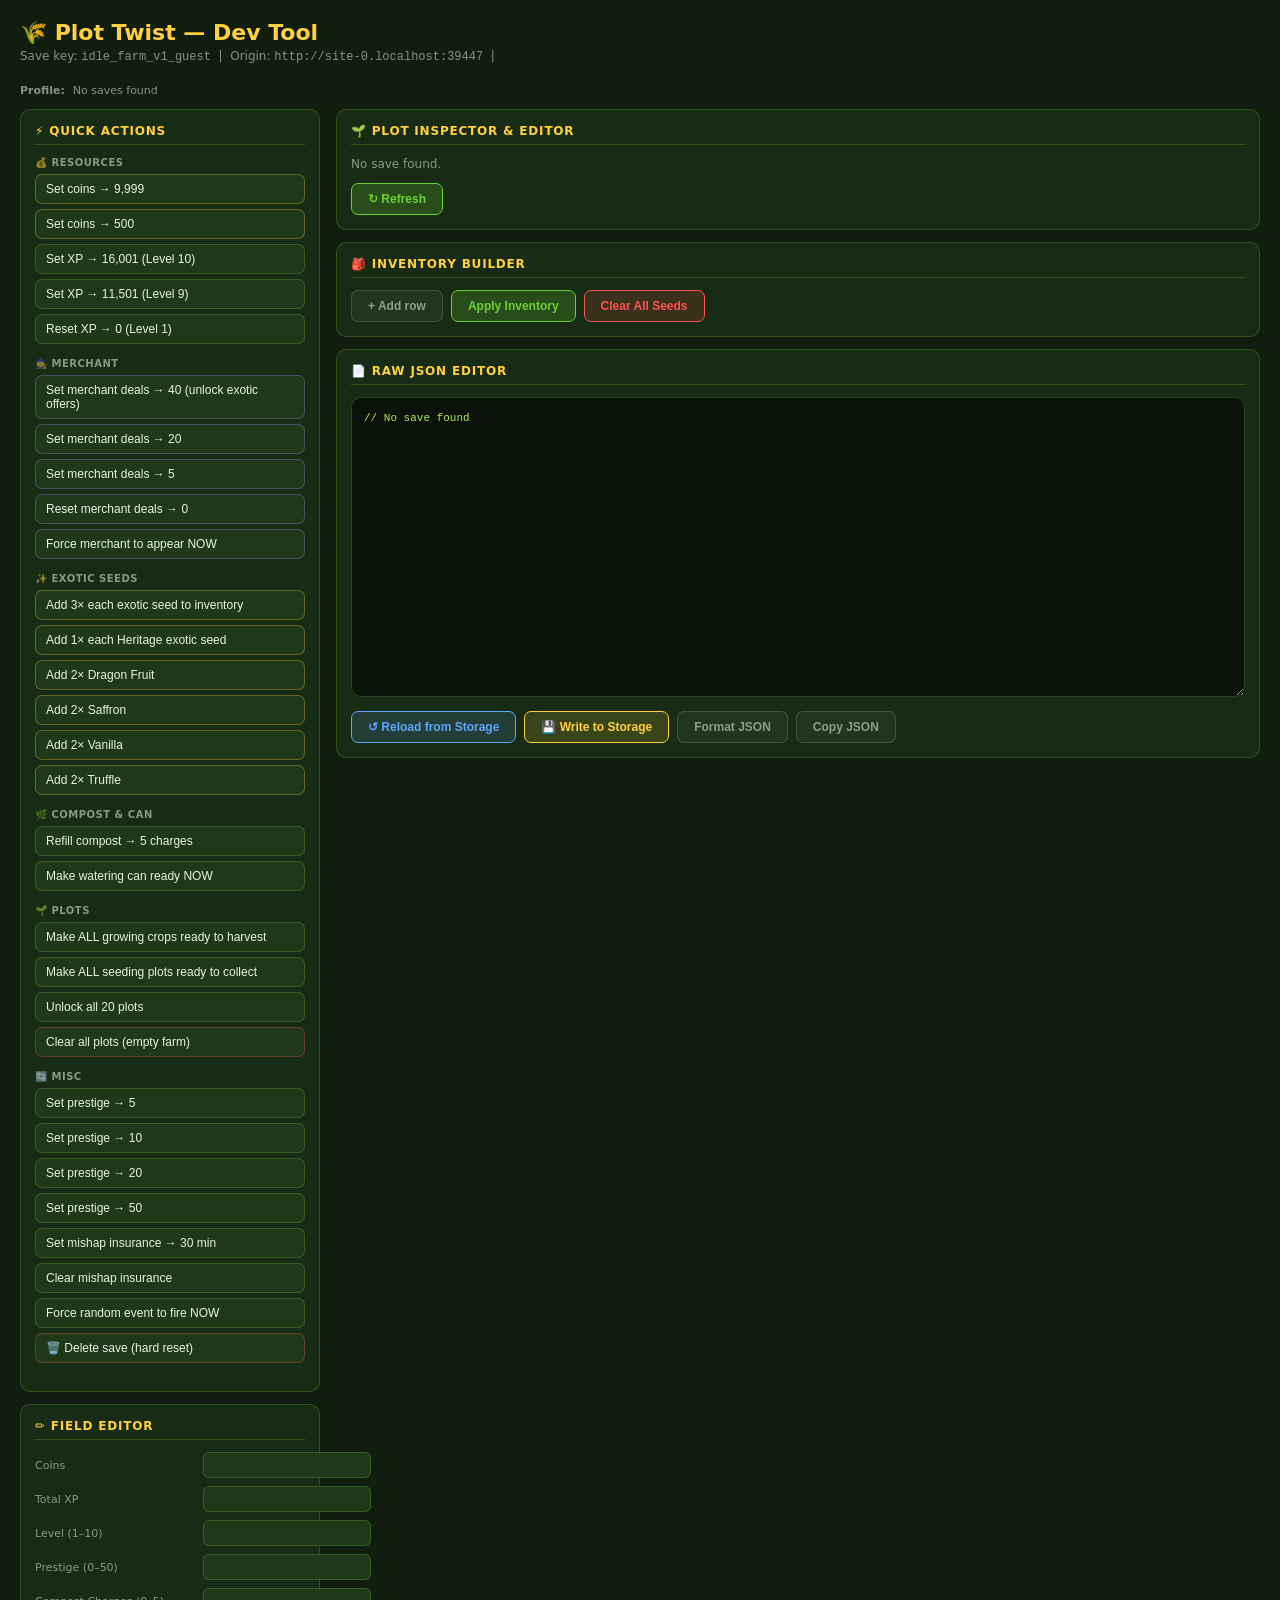
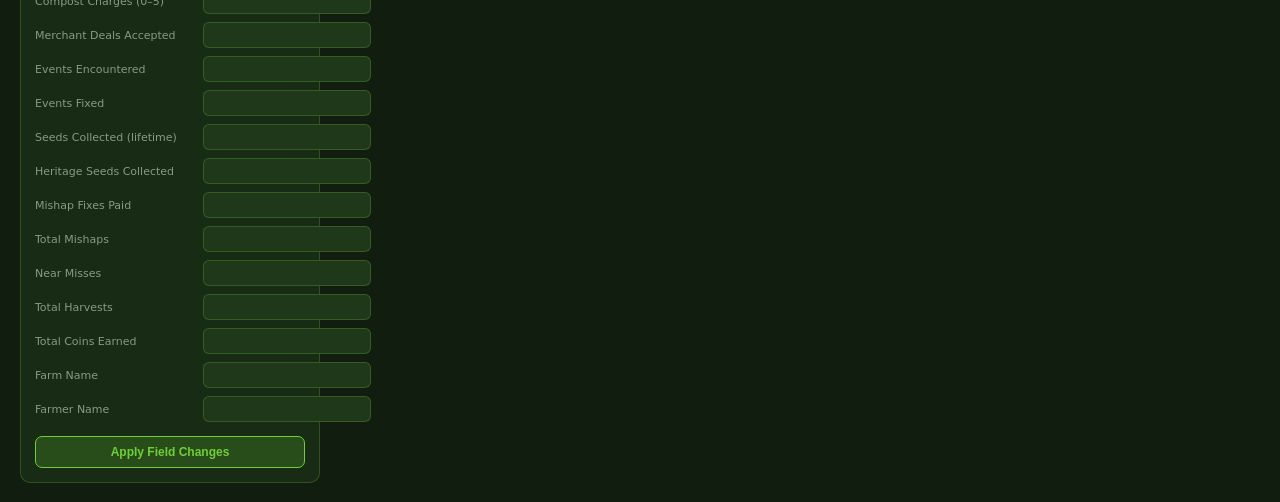
<file: plot_twist_dev_tool_v2.html>
<!DOCTYPE html>
<html lang="en">
<head>
<meta charset="UTF-8">
<meta name="viewport" content="width=device-width, initial-scale=1.0">
<title>🌾 Plot Twist — Dev Tool</title>
<style>
  *, *::before, *::after { box-sizing: border-box; margin: 0; padding: 0; }
  :root {
    --bg:       #111D0F;
    --surface:  #182B14;
    --panel:    #1F3819;
    --border:   rgba(120,200,60,0.25);
    --green:    #6FCF3A;
    --gold:     #FFD140;
    --red:      #FF5252;
    --purple:   #A78BFA;
    --blue:     #60A5FA;
    --text:     #E8F5DC;
    --dim:      rgba(232,245,220,0.55);
    --radius:   10px;
    --ff:       'Segoe UI', system-ui, sans-serif;
  }
  body { font-family: var(--ff); background: var(--bg); color: var(--text); min-height: 100vh; padding: 20px; }

  h1 { font-size: 22px; color: var(--gold); margin-bottom: 4px; }
  .subtitle { font-size: 12px; color: var(--dim); margin-bottom: 20px; }

  .origin-warning {
    background: rgba(255,82,82,0.12); border: 1px solid var(--red);
    border-radius: var(--radius); padding: 10px 14px; margin-bottom: 16px;
    font-size: 12px; color: #FF8A80; display: none;
  }

  .layout { display: grid; grid-template-columns: 300px 1fr; gap: 16px; align-items: start; }

  .panel {
    background: var(--surface); border: 1px solid var(--border);
    border-radius: var(--radius); padding: 14px;
  }
  .panel-title {
    font-size: 12px; font-weight: 700; color: var(--gold);
    text-transform: uppercase; letter-spacing: 0.8px; margin-bottom: 12px;
    padding-bottom: 6px; border-bottom: 1px solid var(--border);
  }

  /* Quick actions */
  .action-group { margin-bottom: 14px; }
  .action-group-label { font-size: 10px; color: var(--dim); margin-bottom: 6px; font-weight: 600; text-transform: uppercase; letter-spacing: 0.5px; }
  .action-btn {
    display: block; width: 100%; text-align: left;
    background: var(--panel); border: 1px solid var(--border);
    border-radius: 7px; padding: 7px 10px; margin-bottom: 5px;
    font-size: 12px; color: var(--text); cursor: pointer;
    transition: border-color 0.15s, background 0.15s;
  }
  .action-btn:hover { border-color: var(--green); background: rgba(111,207,58,0.08); }
  .action-btn.gold  { border-color: rgba(255,209,64,0.3); }
  .action-btn.gold:hover { border-color: var(--gold); background: rgba(255,209,64,0.08); }
  .action-btn.red   { border-color: rgba(255,82,82,0.3); }
  .action-btn.red:hover  { border-color: var(--red);  background: rgba(255,82,82,0.08); }
  .action-btn.purple{ border-color: rgba(167,139,250,0.3); }
  .action-btn.purple:hover { border-color: var(--purple); background: rgba(167,139,250,0.08); }

  /* Field editor */
  .field-grid { display: flex; flex-direction: column; gap: 8px; margin-bottom: 14px; }
  .field-row { display: flex; align-items: center; gap: 8px; }
  .field-label { font-size: 11px; color: var(--dim); width: 160px; flex-shrink: 0; }
  .field-input {
    flex: 1; background: var(--panel); border: 1px solid var(--border);
    border-radius: 6px; padding: 5px 8px; font-size: 12px; color: var(--text);
    font-family: var(--ff);
  }
  .field-input:focus { outline: none; border-color: var(--green); }
  .field-input.wide { width: 100%; }

  /* Inventory builder */
  .inv-row { display: flex; gap: 6px; margin-bottom: 6px; align-items: center; }
  .inv-select {
    flex: 1; background: var(--panel); border: 1px solid var(--border);
    border-radius: 6px; padding: 5px 8px; font-size: 12px; color: var(--text);
  }
  .inv-qty {
    width: 60px; background: var(--panel); border: 1px solid var(--border);
    border-radius: 6px; padding: 5px 8px; font-size: 12px; color: var(--text); text-align: center;
  }

  /* Plot grid */
  .plot-grid { display: grid; grid-template-columns: repeat(4, 1fr); gap: 6px; margin-bottom: 12px; }
  .plot-card {
    background: var(--panel); border: 1px solid var(--border);
    border-radius: 7px; padding: 8px; font-size: 10px;
  }
  .plot-num { font-weight: 700; color: var(--gold); margin-bottom: 4px; }
  .plot-status { color: var(--dim); margin-bottom: 4px; min-height: 14px; }
  .plot-btn {
    display: block; width: 100%; background: rgba(111,207,58,0.1);
    border: 1px solid rgba(111,207,58,0.3); border-radius: 5px;
    padding: 3px 0; font-size: 10px; color: var(--green); cursor: pointer;
    margin-top: 3px;
  }
  .plot-btn:hover { background: rgba(111,207,58,0.2); }
  .plot-btn.gold-btn { background: rgba(255,209,64,0.1); border-color: rgba(255,209,64,0.3); color: var(--gold); }
  .plot-btn.gold-btn:hover { background: rgba(255,209,64,0.2); }
  .plot-btn.red-btn  { background: rgba(255,82,82,0.1);  border-color: rgba(255,82,82,0.3);  color: var(--red); }
  .plot-btn.red-btn:hover  { background: rgba(255,82,82,0.2); }
  .plot-select {
    width: 100%; background: var(--panel); border: 1px solid var(--border);
    border-radius: 5px; padding: 3px 4px; font-size: 10px; color: var(--text);
    margin-bottom: 3px;
  }

  /* JSON editor */
  .json-area {
    width: 100%; min-height: 300px; background: #0A120A;
    border: 1px solid var(--border); border-radius: var(--radius);
    padding: 12px; font-size: 11px; font-family: 'Cascadia Code', 'Fira Code', 'Consolas', monospace;
    color: #B5E853; resize: vertical; line-height: 1.6;
  }
  .json-area:focus { outline: none; border-color: var(--green); }

  /* Buttons row */
  .btn-row { display: flex; gap: 8px; margin-top: 10px; flex-wrap: wrap; }
  .btn {
    padding: 8px 16px; border-radius: 7px; font-size: 12px; font-weight: 700;
    cursor: pointer; border: 1px solid transparent; transition: opacity 0.15s;
  }
  .btn:hover { opacity: 0.85; }
  .btn-green  { background: rgba(111,207,58,0.2);  border-color: var(--green);  color: var(--green); }
  .btn-gold   { background: rgba(255,209,64,0.15); border-color: var(--gold);   color: var(--gold); }
  .btn-red    { background: rgba(255,82,82,0.15);  border-color: var(--red);    color: var(--red); }
  .btn-blue   { background: rgba(96,165,250,0.15); border-color: var(--blue);   color: var(--blue); }
  .btn-dim    { background: rgba(255,255,255,0.05);border-color: rgba(255,255,255,0.15); color: var(--dim); }

  /* Toast */
  #toast {
    position: fixed; bottom: 20px; left: 50%; transform: translateX(-50%);
    background: var(--panel); border: 1px solid var(--green);
    border-radius: 8px; padding: 8px 16px; font-size: 13px; font-weight: 600;
    color: var(--green); opacity: 0; transition: opacity 0.2s; pointer-events: none;
    z-index: 999; white-space: nowrap;
  }
  #toast.show { opacity: 1; }
  #toast.error { border-color: var(--red); color: var(--red); }

  .section-sep { height: 1px; background: var(--border); margin: 14px 0; }

  /* Diff view */
  .diff-box {
    background: #0A120A; border: 1px solid var(--border); border-radius: 7px;
    padding: 10px; font-size: 11px; font-family: monospace; color: var(--dim);
    max-height: 120px; overflow-y: auto; white-space: pre-wrap; word-break: break-all;
  }
</style>
</head>
<body>

<h1>🌾 Plot Twist — Dev Tool</h1>
<p class="subtitle">
  Save key: <code id="active-save-key"></code> &nbsp;|&nbsp;
  Origin: <code id="origin-display"></code> &nbsp;|&nbsp;
  <span id="save-age" style="color:var(--dim)"></span>
</p>

<div style="margin-bottom:12px;display:flex;gap:8px;align-items:center;flex-wrap:wrap">
  <label style="font-size:11px;color:var(--dim);font-weight:600">Profile:</label>
  <div id="profile-buttons" style="display:flex;gap:6px;flex-wrap:wrap"></div>
</div>

<div class="origin-warning" id="origin-warning">
  ⚠️ <strong>Origin mismatch likely.</strong> This tool and the game must be opened from the same
  folder using <code>file://</code> URLs (or the same web server domain) for localStorage to be shared.
</div>

<div class="layout">

  <!-- LEFT: Quick Actions + Field Editor -->
  <div>
    <!-- Quick Actions -->
    <div class="panel" style="margin-bottom:12px">
      <div class="panel-title">⚡ Quick Actions</div>

      <div class="action-group">
        <div class="action-group-label">💰 Resources</div>
        <button class="action-btn gold" onclick="qa_setCoins(9999)">Set coins → 9,999</button>
        <button class="action-btn gold" onclick="qa_setCoins(500)">Set coins → 500</button>
        <button class="action-btn" onclick="qa_setXP(16001)">Set XP → 16,001 (Level 10)</button>
        <button class="action-btn" onclick="qa_setXP(11501)">Set XP → 11,501 (Level 9)</button>
        <button class="action-btn" onclick="qa_setXP(0)">Reset XP → 0 (Level 1)</button>
      </div>

      <div class="action-group">
        <div class="action-group-label">🧙 Merchant</div>
        <button class="action-btn purple" onclick="qa_setMerchantDeals(40)">Set merchant deals → 40 (unlock exotic offers)</button>
        <button class="action-btn purple" onclick="qa_setMerchantDeals(20)">Set merchant deals → 20</button>
        <button class="action-btn purple" onclick="qa_setMerchantDeals(5)">Set merchant deals → 5</button>
        <button class="action-btn purple" onclick="qa_setMerchantDeals(0)">Reset merchant deals → 0</button>
        <button class="action-btn purple" onclick="qa_forceMerchant()">Force merchant to appear NOW</button>
      </div>

      <div class="action-group">
        <div class="action-group-label">✨ Exotic Seeds</div>
        <button class="action-btn gold" onclick="qa_addExoticSeeds()">Add 3× each exotic seed to inventory</button>
        <button class="action-btn gold" onclick="qa_addHeritageSeeds()">Add 1× each Heritage exotic seed</button>
        <button class="action-btn gold" onclick="qa_addSingleExotic('dragonfruit',2)">Add 2× Dragon Fruit</button>
        <button class="action-btn gold" onclick="qa_addSingleExotic('saffron',2)">Add 2× Saffron</button>
        <button class="action-btn gold" onclick="qa_addSingleExotic('vanilla',2)">Add 2× Vanilla</button>
        <button class="action-btn gold" onclick="qa_addSingleExotic('truffle',2)">Add 2× Truffle</button>
      </div>

      <div class="action-group">
        <div class="action-group-label">🌿 Compost & Can</div>
        <button class="action-btn" onclick="qa_refillCompost()">Refill compost → 5 charges</button>
        <button class="action-btn" onclick="qa_readyWateringCan()">Make watering can ready NOW</button>
      </div>

      <div class="action-group">
        <div class="action-group-label">🌱 Plots</div>
        <button class="action-btn" onclick="qa_readyAllPlots()">Make ALL growing crops ready to harvest</button>
        <button class="action-btn" onclick="qa_readySeedingPlots()">Make ALL seeding plots ready to collect</button>
        <button class="action-btn" onclick="qa_unlockAllPlots()">Unlock all 20 plots</button>
        <button class="action-btn red" onclick="qa_clearAllPlots()">Clear all plots (empty farm)</button>
      </div>

      <div class="action-group">
        <div class="action-group-label">🔄 Misc</div>
        <button class="action-btn" onclick="qa_setPrestige(5)">Set prestige → 5</button>
        <button class="action-btn" onclick="qa_setPrestige(10)">Set prestige → 10</button>
        <button class="action-btn" onclick="qa_setPrestige(20)">Set prestige → 20</button>
        <button class="action-btn" onclick="qa_setPrestige(50)">Set prestige → 50</button>
        <button class="action-btn" onclick="qa_setMishapInsurance()">Set mishap insurance → 30 min</button>
        <button class="action-btn" onclick="qa_clearMishapInsurance()">Clear mishap insurance</button>
        <button class="action-btn" onclick="qa_forceNextEvent()">Force random event to fire NOW</button>
        <button class="action-btn red" onclick="qa_nukeSave()">🗑️ Delete save (hard reset)</button>
      </div>
    </div>

    <!-- Field Editor -->
    <div class="panel">
      <div class="panel-title">✏️ Field Editor</div>
      <div class="field-grid" id="field-editor">
        <!-- populated by JS -->
      </div>
      <button class="btn btn-green" onclick="applyFields()" style="width:100%">Apply Field Changes</button>
    </div>
  </div>

  <!-- RIGHT: Plot Grid + Inventory Builder + JSON Editor -->
  <div>

    <!-- Plot Grid -->
    <div class="panel" style="margin-bottom:12px">
      <div class="panel-title">🌱 Plot Inspector & Editor</div>
      <div class="plot-grid" id="plot-grid"></div>
      <div class="btn-row">
        <button class="btn btn-green" onclick="refreshAll()">↻ Refresh</button>
      </div>
    </div>

    <!-- Inventory Builder -->
    <div class="panel" style="margin-bottom:12px">
      <div class="panel-title">🎒 Inventory Builder</div>
      <div id="inv-builder">
        <!-- rows added by JS -->
      </div>
      <div class="btn-row">
        <button class="btn btn-dim" onclick="addInvRow()">+ Add row</button>
        <button class="btn btn-green" onclick="applyInventory()">Apply Inventory</button>
        <button class="btn btn-red" onclick="clearInventory()">Clear All Seeds</button>
      </div>
    </div>

    <!-- Raw JSON Editor -->
    <div class="panel">
      <div class="panel-title">📄 Raw JSON Editor</div>
      <textarea class="json-area" id="json-editor" spellcheck="false"></textarea>
      <div class="btn-row">
        <button class="btn btn-blue" onclick="loadFromStorage()">↺ Reload from Storage</button>
        <button class="btn btn-gold" onclick="writeToStorage()">💾 Write to Storage</button>
        <button class="btn btn-dim" onclick="formatJSON()">Format JSON</button>
        <button class="btn btn-dim" onclick="copyJSON()">Copy JSON</button>
      </div>
    </div>

  </div>
</div>

<div id="toast"></div>

<script>
// ── Constants ─────────────────────────────────────────────────
const SAVE_KEY = 'idle_farm_v1';
const GUEST_SAVE_KEY = SAVE_KEY + '_guest';
const WALLET_SAVE_PREFIX = SAVE_KEY + '_wallet_';

const ALL_CROPS = [
  'radish','lettuce','spinach','zucchini','beans','peas','cucumber',
  'beetroot','carrot','cabbage','tomato','corn','broccoli','capsicum',
  'cauliflower','sunflower','onion','potato','pumpkin','garlic',
  'dragonfruit','saffron','vanilla','truffle'
];
const EXOTIC_CROPS = ['dragonfruit','saffron','vanilla','truffle'];
const CROP_NAMES = {
  radish:'Radish', lettuce:'Lettuce', spinach:'Spinach', zucchini:'Zucchini',
  beans:'Beans', peas:'Peas', cucumber:'Cucumber', beetroot:'Beetroot',
  carrot:'Carrot', cabbage:'Cabbage', tomato:'Tomato', corn:'Corn',
  broccoli:'Broccoli', capsicum:'Capsicum', cauliflower:'Cauliflower',
  sunflower:'Sunflower', onion:'Onion', potato:'Potato', pumpkin:'Pumpkin',
  garlic:'Garlic', dragonfruit:'Dragon Fruit ✨', saffron:'Saffron ✨',
  vanilla:'Vanilla ✨', truffle:'Truffle ✨',
  dragonfruit_heritage:'Dragon Fruit ✨H', saffron_heritage:'Saffron ✨H',
  vanilla_heritage:'Vanilla ✨H', truffle_heritage:'Truffle ✨H',
};
const CROP_GAME_SECS = {
  radish:89, lettuce:172, spinach:149, zucchini:188, beans:188, peas:215,
  cucumber:198, beetroot:231, carrot:248, cabbage:330, tomato:264, corn:281,
  broccoli:297, capsicum:264, cauliflower:330, sunflower:330, onion:363,
  potato:347, pumpkin:347, garlic:495,
  dragonfruit:660, saffron:792, vanilla:924, truffle:1089,
};

// ── Toast ─────────────────────────────────────────────────────
function toast(msg, isError = false) {
  const el = document.getElementById('toast');
  el.textContent = msg;
  el.className = isError ? 'error show' : 'show';
  clearTimeout(el._t);
  el._t = setTimeout(() => { el.className = ''; }, 2200);
}

// ── Storage helpers ───────────────────────────────────────────
function getSaveKeys() {
  const keys = [];
  for (let i = 0; i < localStorage.length; i++) {
    const k = localStorage.key(i);
    if (k === GUEST_SAVE_KEY || k.startsWith(WALLET_SAVE_PREFIX)) keys.push(k);
  }
  return keys;
}

function getActiveSaveKey() {
  return sessionStorage.getItem('pt_dev_active_save') || GUEST_SAVE_KEY;
}

function setActiveSaveKey(key) {
  sessionStorage.setItem('pt_dev_active_save', key);
  refreshAll();
}

function readSave() {
  const activeKey = getActiveSaveKey();
  const raw = localStorage.getItem(activeKey);
  if (!raw) return null;
  try { return JSON.parse(raw); } catch(e) { return null; }
}

function writeSave(obj) {
  localStorage.setItem(getActiveSaveKey(), JSON.stringify(obj));
}

function patchSave(fn) {
  const s = readSave();
  if (!s) { toast('No save found — play the game first to create a save.', true); return; }
  fn(s);
  writeSave(s);
  refreshAll();
  toast('✅ Save updated — reload the game tab to see changes.');
}

// ── JSON editor ───────────────────────────────────────────────
function loadFromStorage() {
  const s = readSave();
  if (!s) { document.getElementById('json-editor').value = '// No save found'; return; }
  document.getElementById('json-editor').value = JSON.stringify(s, null, 2);
  updateSaveAge(s);
}

function writeToStorage() {
  try {
    const obj = JSON.parse(document.getElementById('json-editor').value);
    writeSave(obj);
    toast('✅ Written to storage — reload the game tab.');
    refreshAll();
  } catch(e) {
    toast('❌ Invalid JSON: ' + e.message, true);
  }
}

function formatJSON() {
  try {
    const obj = JSON.parse(document.getElementById('json-editor').value);
    document.getElementById('json-editor').value = JSON.stringify(obj, null, 2);
  } catch(e) { toast('❌ Invalid JSON', true); }
}

function copyJSON() {
  navigator.clipboard.writeText(document.getElementById('json-editor').value)
    .then(() => toast('📋 Copied to clipboard'))
    .catch(() => toast('❌ Copy failed', true));
}

// ── Field editor ──────────────────────────────────────────────
const FIELDS = [
  { key: 'coins',                label: 'Coins',                   type: 'number' },
  { key: 'totalXP',             label: 'Total XP',                type: 'number' },
  { key: 'level',               label: 'Level (1–10)',             type: 'number' },
  { key: 'prestige',            label: 'Prestige (0–50)',          type: 'number' },
  { key: 'compostCharges',      label: 'Compost Charges (0–5)',    type: 'number' },
  { key: '_merchantDealsAccepted', label: 'Merchant Deals Accepted', type: 'number' },
  { key: '_eventsEncountered',  label: 'Events Encountered',       type: 'number' },
  { key: '_eventsFixed',        label: 'Events Fixed',             type: 'number' },
  { key: 'seedsCollectedTotal', label: 'Seeds Collected (lifetime)', type: 'number' },
  { key: '_heritageCollected',  label: 'Heritage Seeds Collected', type: 'number' },
  { key: '_exoticMishapsFix',   label: 'Mishap Fixes Paid',        type: 'number' },
  { key: 'exoticMishapsTotal',  label: 'Total Mishaps',            type: 'number' },
  { key: '_exoticNearMisses',   label: 'Near Misses',              type: 'number' },
  { key: 'totalHarvestCount',   label: 'Total Harvests',           type: 'number' },
  { key: 'totalCoinsEarned',    label: 'Total Coins Earned',       type: 'number' },
  { key: 'farmName',            label: 'Farm Name',                type: 'text' },
  { key: 'farmerName',          label: 'Farmer Name',              type: 'text' },
];

function buildFieldEditor(save) {
  const el = document.getElementById('field-editor');
  el.innerHTML = '';
  FIELDS.forEach(f => {
    const row = document.createElement('div');
    row.className = 'field-row';
    const label = document.createElement('span');
    label.className = 'field-label';
    label.textContent = f.label;
    const input = document.createElement('input');
    input.className = 'field-input';
    input.type = f.type;
    input.dataset.key = f.key;
    input.value = save ? (save[f.key] ?? '') : '';
    row.appendChild(label);
    row.appendChild(input);
    el.appendChild(row);
  });
}

function applyFields() {
  patchSave(s => {
    document.querySelectorAll('#field-editor .field-input').forEach(inp => {
      const k = inp.dataset.key;
      const field = FIELDS.find(f => f.key === k);
      if (field.type === 'number') {
        const v = Number(inp.value);
        if (!isNaN(v)) s[k] = v;
      } else {
        s[k] = inp.value;
      }
    });
  });
}

// ── Inventory builder ─────────────────────────────────────────
const ALL_INV_OPTIONS = [
  ...ALL_CROPS,
  'dragonfruit_heritage','saffron_heritage','vanilla_heritage','truffle_heritage'
];

function buildInvOptions() {
  return ALL_INV_OPTIONS.map(id =>
    `<option value="${id}">${CROP_NAMES[id] || id}</option>`
  ).join('');
}

function addInvRow(cropId = '', qty = 1) {
  const container = document.getElementById('inv-builder');
  const row = document.createElement('div');
  row.className = 'inv-row';
  row.innerHTML = `
    <select class="inv-select">${buildInvOptions()}</select>
    <input class="inv-qty" type="number" value="${qty}" min="0" max="99">
    <button class="btn btn-red" style="padding:5px 10px;font-size:11px" onclick="this.parentElement.remove()">✕</button>
  `;
  if (cropId) row.querySelector('select').value = cropId;
  container.appendChild(row);
}

function populateInvBuilder(save) {
  const container = document.getElementById('inv-builder');
  container.innerHTML = '';
  if (!save || !save.inventory) return;
  const entries = Object.entries(save.inventory).filter(([,q]) => q > 0);
  if (entries.length === 0) { addInvRow(); return; }
  entries.forEach(([k, q]) => addInvRow(k, q));
}

function applyInventory() {
  const rows = document.querySelectorAll('#inv-builder .inv-row');
  const newInv = {};
  rows.forEach(row => {
    const key = row.querySelector('select').value;
    const qty = parseInt(row.querySelector('input').value, 10);
    if (key && qty > 0) newInv[key] = (newInv[key] || 0) + qty;
  });
  patchSave(s => { s.inventory = newInv; });
}

function clearInventory() {
  patchSave(s => { s.inventory = {}; });
  populateInvBuilder(readSave());
  toast('✅ Inventory cleared.');
}

// ── Plot grid ─────────────────────────────────────────────────
function buildPlotGrid(save) {
  const grid = document.getElementById('plot-grid');
  if (!save || !save.plots) { grid.innerHTML = '<div style="color:var(--dim);font-size:12px">No save found.</div>'; return; }
  grid.innerHTML = '';
  save.plots.forEach((plot, i) => {
    const card = document.createElement('div');
    card.className = 'plot-card';

    let statusText = '';
    let btns = '';
    if (!plot.unlocked) {
      statusText = '🔒 Locked';
      btns = `<button class="plot-btn" onclick="unlockPlot(${i})">Unlock</button>`;
    } else if (plot.seeding) {
      const pct = plot.seedingDuration
        ? Math.round((Date.now() - plot.seedingStartedAt) / plot.seedingDuration * 100)
        : 0;
      statusText = `🌱 Seeding ${pct}%${plot.seedReady ? ' ✅' : ''}`;
      btns = `<button class="plot-btn gold-btn" onclick="makeSeedReady(${i})">Make Seeds Ready</button>
              <button class="plot-btn red-btn" onclick="clearPlot(${i})">Clear</button>`;
    } else if (plot.cropId && !plot.ready) {
      const crop = plot.cropId;
      const gs = CROP_GAME_SECS[crop] || 300;
      const elapsed = (Date.now() - plot.plantedAt) / 1000;
      const pct = Math.min(Math.round(elapsed / gs * 100), 99);
      statusText = `🌿 ${CROP_NAMES[crop] || crop} ${pct}%`;
      btns = `<button class="plot-btn" onclick="makeCropReady(${i})">Make Ready</button>
              <button class="plot-btn red-btn" onclick="clearPlot(${i})">Clear</button>`;
    } else if (plot.ready) {
      statusText = `✨ ${CROP_NAMES[plot.cropId] || plot.cropId} READY`;
      btns = `<button class="plot-btn red-btn" onclick="clearPlot(${i})">Clear</button>`;
    } else {
      statusText = 'Empty';
      const cropSel = `<select class="plot-select" id="plant-sel-${i}">${ALL_CROPS.map(c => `<option value="${c}">${CROP_NAMES[c]||c}</option>`).join('')}</select>`;
      btns = cropSel + `<button class="plot-btn" onclick="plantOnPlot(${i})">Plant</button>`;
    }

    card.innerHTML = `
      <div class="plot-num">Plot ${i + 1}</div>
      <div class="plot-status">${statusText}</div>
      ${btns}
    `;
    grid.appendChild(card);
  });
}

function unlockPlot(idx) {
  patchSave(s => { if (s.plots[idx]) s.plots[idx].unlocked = true; });
}

function clearPlot(idx) {
  patchSave(s => {
    const p = s.plots[idx];
    if (!p) return;
    p.cropId = null; p.plantedAt = null; p.ready = false; p.fertilised = false;
    p.seeding = false; p.seedingStartedAt = null; p.seedingDuration = null;
    p.seedReady = false; p.heritage = false;
  });
}

function makeCropReady(idx) {
  patchSave(s => {
    const p = s.plots[idx];
    if (p && p.cropId) {
      p.ready = true;
      p.plantedAt = Date.now() - (CROP_GAME_SECS[p.cropId] || 300) * 1000 - 1000;
    }
  });
}

function makeSeedReady(idx) {
  patchSave(s => {
    const p = s.plots[idx];
    if (p && p.seeding) {
      p.seedReady = true;
      p.seedingStartedAt = Date.now() - (p.seedingDuration || 200000) - 1000;
    }
  });
}

function plantOnPlot(idx) {
  const sel = document.getElementById('plant-sel-' + idx);
  if (!sel) return;
  const cropId = sel.value;
  patchSave(s => {
    const p = s.plots[idx];
    if (!p || !p.unlocked) return;
    p.cropId = cropId;
    p.plantedAt = Date.now();
    p.ready = false;
    p.fertilised = false;
    p.seeding = false;
    p.seedReady = false;
    p.heritage = false;
  });
}

// ── Quick actions ─────────────────────────────────────────────
function qa_setCoins(n)       { patchSave(s => { s.coins = n; }); }
function qa_setXP(n)          { patchSave(s => { s.totalXP = n; }); }
function qa_setPrestige(n)    { patchSave(s => { s.prestige = n; }); }
function qa_setMishapInsurance() { patchSave(s => { s._mishapInsuranceExpiry = Date.now() + 30 * 60 * 1000; }); }
function qa_clearMishapInsurance() { patchSave(s => { s._mishapInsuranceExpiry = 0; }); }
function qa_refillCompost()   { patchSave(s => { s.compostCharges = 5; s.compostLastCharged = 0; }); }
function qa_readyWateringCan(){ patchSave(s => { s.wateringCanLastUsed = 0; }); }
function qa_setMerchantDeals(n){ patchSave(s => { s._merchantDealsAccepted = n; }); }

function qa_unlockAllPlots() {
  patchSave(s => {
    s.plots.forEach((p, i) => { p.unlocked = true; if (i > 0) p.harvestedCount = Math.max(p.harvestedCount || 0, 1); });
  });
}

function qa_clearAllPlots() {
  patchSave(s => {
    s.plots.forEach(p => {
      p.cropId = null; p.plantedAt = null; p.ready = false; p.fertilised = false;
      p.seeding = false; p.seedingStartedAt = null; p.seedingDuration = null;
      p.seedReady = false; p.heritage = false;
    });
  });
}

function qa_readyAllPlots() {
  patchSave(s => {
    s.plots.forEach(p => {
      if (p.cropId && p.plantedAt && !p.ready && !p.seeding) {
        p.ready = true;
        p.plantedAt = Date.now() - (CROP_GAME_SECS[p.cropId] || 300) * 1000 - 1000;
      }
    });
  });
}

function qa_readySeedingPlots() {
  patchSave(s => {
    s.plots.forEach(p => {
      if (p.seeding && !p.seedReady) {
        p.seedReady = true;
        p.seedingStartedAt = Date.now() - (p.seedingDuration || 200000) - 1000;
      }
    });
  });
}

function qa_addExoticSeeds() {
  patchSave(s => {
    EXOTIC_CROPS.forEach(id => { s.inventory[id] = (s.inventory[id] || 0) + 3; });
  });
}

function qa_addHeritageSeeds() {
  patchSave(s => {
    EXOTIC_CROPS.forEach(id => {
      const k = id + '_heritage';
      s.inventory[k] = (s.inventory[k] || 0) + 1;
    });
  });
}

function qa_addSingleExotic(id, qty) {
  patchSave(s => { s.inventory[id] = (s.inventory[id] || 0) + qty; });
}

function qa_forceMerchant() {
  // Set merchantExpiry to 0 so the game reschedules immediately.
  // Also set _nextMerchantTime to past via a trick: write a dummy merchantActive=false
  // and let the game's own scheduling run. We can't set the in-memory timer directly,
  // so we note this limitation.
  patchSave(s => {
    s.merchantActive = false;
    s.merchantDeal = null;
    s.merchantExpiry = 0;
  });
  toast('✅ Merchant cleared — reload game tab, merchant will appear within ~15s of next tick.');
}

function qa_forceNextEvent() {
  patchSave(s => {
    // Set lastEventTime far in the past so checkRandomEvent fires immediately
    s.lastEventTime = 0;
  });
  toast('✅ Event timer reset — reload game tab, an event will fire within seconds.');
}

function qa_nukeSave() {
  if (!confirm('Delete the entire save for ' + getActiveSaveKey() + '? This cannot be undone.')) return;
  localStorage.removeItem(getActiveSaveKey());
  toast('🗑️ Save deleted.');
  refreshAll();
}

function buildProfileButtons() {
  const container = document.getElementById('profile-buttons');
  const keys = getSaveKeys();
  const active = getActiveSaveKey();

  if (keys.length === 0) {
    container.innerHTML = '<span style="font-size:11px;color:var(--dim)">No saves found</span>';
    return;
  }

  container.innerHTML = keys.map(k => {
    const label = k === GUEST_SAVE_KEY ? 'Guest' : 'Wallet: ' + k.replace(WALLET_SAVE_PREFIX, '').slice(0, 12) + '…';
    const isActive = k === active;
    return `<button onclick="setActiveSaveKey('${k}')" style="
      padding:4px 10px;border-radius:6px;font-size:11px;font-weight:700;cursor:pointer;
      background:${isActive ? 'rgba(111,207,58,0.2)' : 'rgba(255,255,255,0.05)'};
      border:1px solid ${isActive ? 'var(--green)' : 'rgba(255,255,255,0.15)'};
      color:${isActive ? 'var(--green)' : 'var(--dim)'};
    ">${label}</button>`;
  }).join('');
}

// ── Age display ───────────────────────────────────────────────
function updateSaveAge(save) {
  if (!save) { document.getElementById('save-age').textContent = 'No save'; return; }
  const ts = save.lastEventTime || save.merchantExpiry;
  if (!ts) { document.getElementById('save-age').textContent = 'Save found'; return; }
  const age = Math.round((Date.now() - ts) / 1000);
  document.getElementById('save-age').textContent = `Last event: ${age}s ago`;
}

// ── Master refresh ────────────────────────────────────────────
function refreshAll() {
  const save = readSave();
  loadFromStorage();
  buildFieldEditor(save);
  populateInvBuilder(save);
  buildPlotGrid(save);
  buildProfileButtons();
  document.getElementById('active-save-key').textContent = getActiveSaveKey();
  if (save) updateSaveAge(save);
}

// ── Init ──────────────────────────────────────────────────────
document.getElementById('origin-display').textContent = location.origin || location.protocol + '//' + location.host;

// Warn if on a different origin from typical local file usage
if (location.protocol !== 'file:' && !location.hostname.includes('localhost') && !location.hostname.includes('127.0.0.1')) {
  document.getElementById('origin-warning').style.display = 'block';
}

// Initial load
refreshAll();

// Auto-refresh every 5s so plots update their % progress
setInterval(refreshAll, 5000);
</script>
</body>
</html>
</file>
